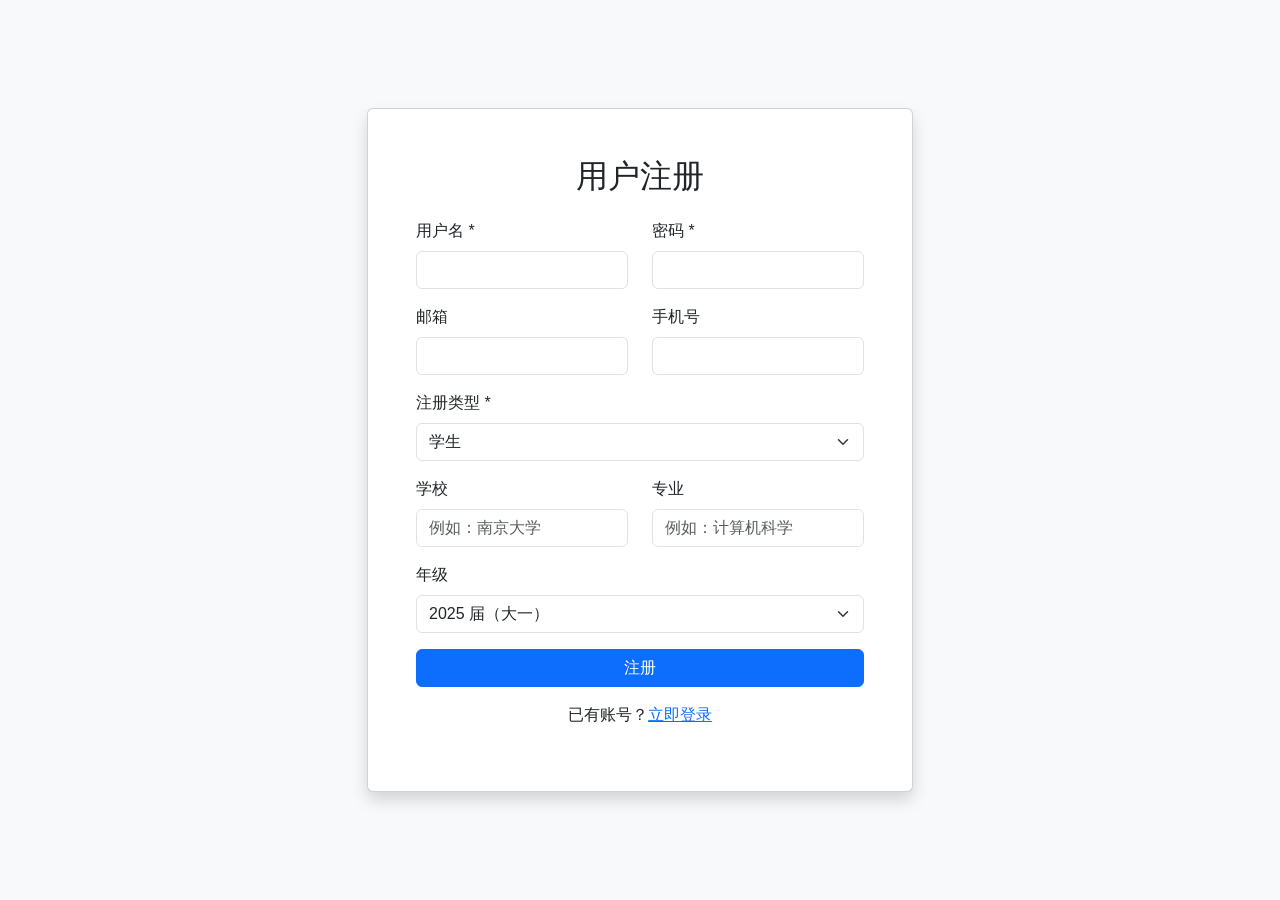
<file: templates/register.html>
<!DOCTYPE html>
<html lang="zh-CN">
<head>
    <meta charset="UTF-8">
    <meta name="viewport" content="width=device-width, initial-scale=1.0">
    <title>注册 - 职引未来</title>
    <link href="https://cdn.bootcdn.net/ajax/libs/twitter-bootstrap/5.3.2/css/bootstrap.min.css" rel="stylesheet">
    <link rel="stylesheet" href="/static/css/style.css">
</head>
<body class="bg-light">
    <div class="container">
        <div class="row justify-content-center align-items-center min-vh-100">
            <div class="col-md-6">
                <div class="card shadow">
                    <div class="card-body p-5">
                        <h2 class="text-center mb-4">用户注册</h2>

                        <div class="alert alert-danger" id="errorMsg" style="display: none;"></div>
                        <div class="alert alert-success" id="successMsg" style="display: none;"></div>

                        <form id="registerForm">
                            <div class="row">
                                <div class="col-md-6 mb-3">
                                    <label class="form-label">用户名 *</label>
                                    <input type="text" class="form-control" id="username" required>
                                </div>
                                <div class="col-md-6 mb-3">
                                    <label class="form-label">密码 *</label>
                                    <input type="password" class="form-control" id="password" required>
                                </div>
                            </div>

                            <div class="row">
                                <div class="col-md-6 mb-3">
                                    <label class="form-label">邮箱</label>
                                    <input type="email" class="form-control" id="email">
                                </div>
                                <div class="col-md-6 mb-3">
                                    <label class="form-label">手机号</label>
                                    <input type="tel" class="form-control" id="phone">
                                </div>
                            </div>

                            <div class="mb-3">
                                <label class="form-label">注册类型 *</label>
                                <select class="form-select" id="role" required onchange="toggleFields()">
                                    <option value="student">学生</option>
                                    <option value="enterprise">企业</option>
                                </select>
                            </div>

                            <div id="studentFields">
                                <div class="row">
                                    <div class="col-md-6 mb-3">
                                        <label class="form-label">学校</label>
                                        <input type="text" class="form-control" id="school" placeholder="例如：南京大学">
                                    </div>
                                    <div class="col-md-6 mb-3">
                                        <label class="form-label">专业</label>
                                        <input type="text" class="form-control" id="major" placeholder="例如：计算机科学">
                                    </div>
                                </div>
                                <div class="mb-3">
                                    <label class="form-label">年级</label>
                                    <select class="form-select" id="grade">
                                        <option value="2025">2025 届（大一）</option>
                                        <option value="2024">2024 届（大二）</option>
                                        <option value="2023">2023 届（大三）</option>
                                        <option value="2022">2022 届（大四）</option>
                                    </select>
                                </div>
                            </div>

                            <div id="enterpriseFields" style="display: none;">
                                <div class="mb-3">
                                    <label class="form-label">企业名称</label>
                                    <input type="text" class="form-control" id="companyName" placeholder="请输入企业全称">
                                </div>
                            </div>

                            <button type="submit" class="btn btn-primary w-100">注册</button>
                        </form>

                        <div class="text-center mt-3">
                            <p>已有账号？<a href="/login">立即登录</a></p>
                        </div>
                    </div>
                </div>
            </div>
        </div>
    </div>

    <script src="https://cdn.bootcdn.net/ajax/libs/twitter-bootstrap/5.3.2/js/bootstrap.bundle.min.js"></script>
    <script>
        function toggleFields() {
            const role = document.getElementById('role').value;
            if (role === 'student') {
                document.getElementById('studentFields').style.display = 'block';
                document.getElementById('enterpriseFields').style.display = 'none';
            } else {
                document.getElementById('studentFields').style.display = 'none';
                document.getElementById('enterpriseFields').style.display = 'block';
            }
        }

        document.getElementById('registerForm').addEventListener('submit', async (e) => {
            e.preventDefault();

            const role = document.getElementById('role').value;
            const data = {
                username: document.getElementById('username').value,
                password: document.getElementById('password').value,
                email: document.getElementById('email').value,
                phone: document.getElementById('phone').value,
                role: role
            };

            if (role === 'student') {
                data.school = document.getElementById('school').value;
                data.major = document.getElementById('major').value;
                data.grade = document.getElementById('grade').value;
            } else {
                data.companyName = document.getElementById('companyName').value;
            }

            try {
                const response = await fetch('/api/register', {
                    method: 'POST',
                    headers: { 'Content-Type': 'application/json' },
                    body: JSON.stringify(data)
                });

                const result = await response.json();

                if (result.success) {
                    document.getElementById('successMsg').textContent = '注册成功！3 秒后跳转到登录页...';
                    document.getElementById('successMsg').style.display = 'block';
                    document.getElementById('errorMsg').style.display = 'none';
                    setTimeout(() => {
                        window.location.href = '/login';
                    }, 2000);
                } else {
                    document.getElementById('errorMsg').textContent = result.message;
                    document.getElementById('errorMsg').style.display = 'block';
                }
            } catch (error) {
                document.getElementById('errorMsg').textContent = '注册失败，请稍后重试';
                document.getElementById('errorMsg').style.display = 'block';
            }
        });
    </script>
</body>
</html>
</file>
<file: static/css/style.css>
/* 全局样式 */
:root {
    --primary-color: #0d6efd;
    --secondary-color: #6c757d;
    --success-color: #198754;
    --danger-color: #dc3545;
    --warning-color: #ffc107;
    --info-color: #0dcaf0;
}

body {
    font-family: -apple-system, BlinkMacSystemFont, "Segoe UI", Roboto, "Helvetica Neue", Arial, sans-serif;
    background-color: #f8f9fa;
}

/* 导航栏 */
.navbar-brand {
    font-weight: bold;
    font-size: 1.5rem;
}

/* 轮播图 */
.carousel-item {
    height: 400px;
    background-size: cover;
    background-position: center;
}

.carousel-item:nth-child(1) {
    background: linear-gradient(135deg, #667eea 0%, #764ba2 100%);
}

.carousel-item:nth-child(2) {
    background: linear-gradient(135deg, #f093fb 0%, #f5576c 100%);
}

.carousel-item:nth-child(3) {
    background: linear-gradient(135deg, #4facfe 0%, #00f2fe 100%);
}

.carousel-caption-bg {
    position: absolute;
    top: 50%;
    left: 50%;
    transform: translate(-50%, -50%);
    text-align: center;
    color: white;
    text-shadow: 2px 2px 4px rgba(0,0,0,0.3);
}

.carousel-caption-bg h2 {
    font-size: 3rem;
    font-weight: bold;
}

.carousel-caption-bg p {
    font-size: 1.5rem;
}

/* 特色功能框 */
.feature-box {
    padding: 2rem;
    background: white;
    border-radius: 10px;
    box-shadow: 0 2px 10px rgba(0,0,0,0.1);
    transition: transform 0.3s ease;
}

.feature-box:hover {
    transform: translateY(-5px);
}

.feature-icon {
    font-size: 3rem;
    margin-bottom: 1rem;
}

/* 区块标题 */
.section-title {
    position: relative;
    padding-bottom: 1rem;
    margin-bottom: 2rem;
}

.section-title::after {
    content: '';
    position: absolute;
    bottom: 0;
    left: 0;
    width: 50px;
    height: 3px;
    background: var(--primary-color);
}

/* 统计框 */
.stat-box {
    padding: 1.5rem;
    background: white;
    border-radius: 10px;
    box-shadow: 0 2px 10px rgba(0,0,0,0.1);
}

.stat-box h3 {
    font-size: 2.5rem;
    color: var(--primary-color);
    font-weight: bold;
    margin-bottom: 0;
}

/* 统计卡片 */
.stat-card {
    padding: 1.5rem;
    border-radius: 10px;
    text-align: center;
    transition: transform 0.3s ease;
}

.stat-card:hover {
    transform: scale(1.05);
}

.stat-card h3 {
    font-size: 2rem;
    margin-bottom: 0;
}

/* 类型卡片 */
.type-card {
    padding: 1rem;
    background: #f8f9fa;
    border-radius: 8px;
    text-align: center;
    height: 100%;
    border: 2px solid transparent;
    transition: all 0.3s ease;
}

.type-card:hover {
    border-color: var(--primary-color);
    background: #e7f1ff;
}

.type-card h4 {
    color: var(--primary-color);
}

/* 头像圆形 */
.avatar-circle {
    width: 80px;
    height: 80px;
    border-radius: 50%;
    background: var(--primary-color);
    color: white;
    display: flex;
    align-items: center;
    justify-content: center;
    margin: 0 auto;
    font-size: 2rem;
    font-weight: bold;
}

/* 模板预览 */
.template-preview {
    background: #f8f9fa;
}

.template-box {
    background: white;
    border: 1px solid #dee2e6;
}

.template-header {
    font-weight: bold;
}

/* 文章内容的样式 */
.article-content {
    line-height: 1.8;
    font-size: 1.05rem;
}

.article-content p {
    margin-bottom: 1.5rem;
}

/* 列表组增强 */
.list-group-item-action:hover {
    background-color: #f8f9fa;
}

/* 响应式调整 */
@media (max-width: 768px) {
    .carousel-item {
        height: 250px;
    }

    .carousel-caption-bg h2 {
        font-size: 1.8rem;
    }

    .carousel-caption-bg p {
        font-size: 1rem;
    }

    .stat-box h3 {
        font-size: 1.8rem;
    }

    .feature-box {
        padding: 1rem;
    }
}

/* 加载动画 */
.spinner-border {
    width: 3rem;
    height: 3rem;
}

/* 卡片头部 */
.card-header {
    background-color: #f8f9fa;
    font-weight: 600;
}

/* 按钮增强 */
.btn {
    transition: all 0.3s ease;
}

.btn:hover {
    transform: translateY(-2px);
    box-shadow: 0 4px 8px rgba(0,0,0,0.2);
}

/* 页脚 */
footer {
    margin-top: auto;
}
</file>
